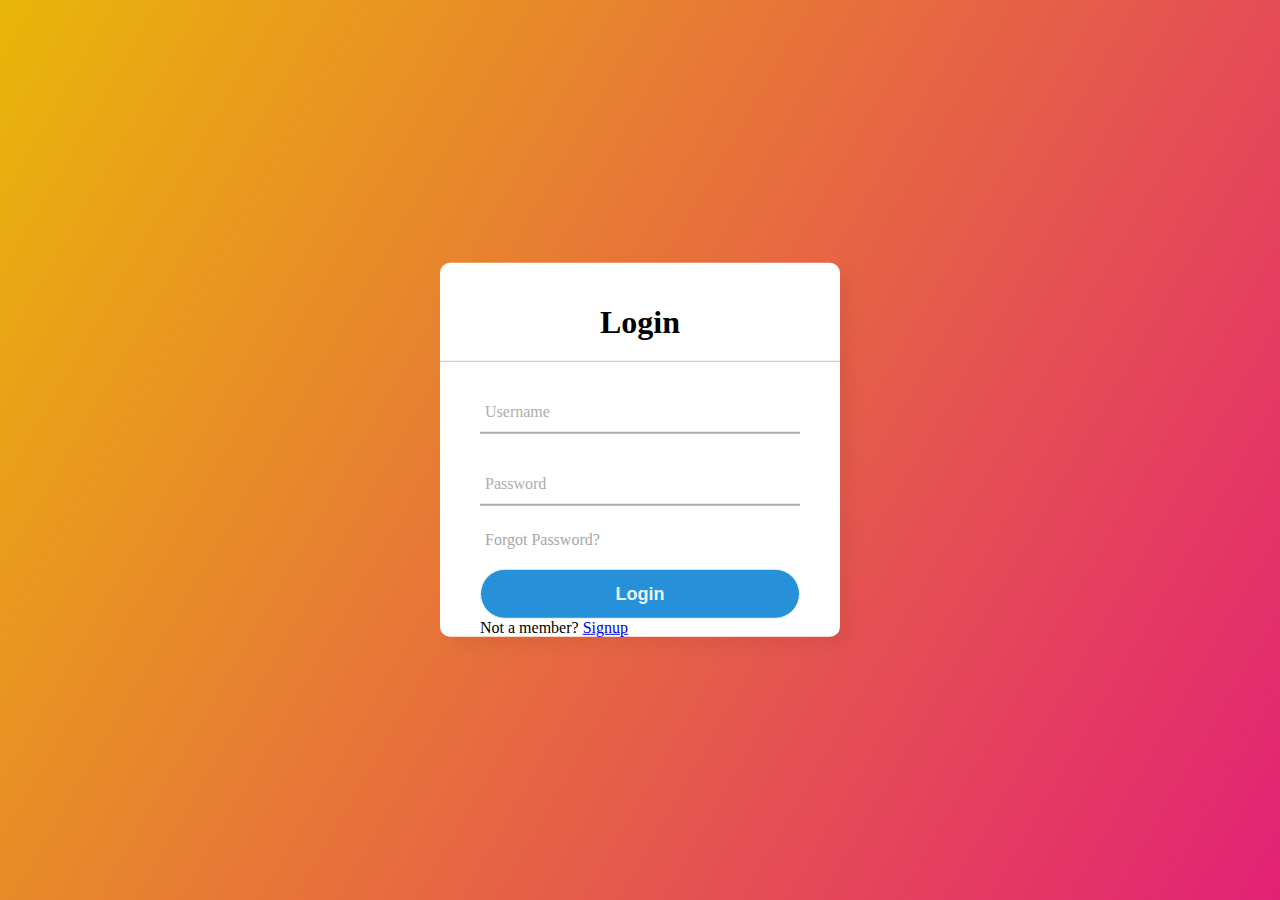
<file: 1st login form/index.html>
<!DOCTYPE html>
<html lang="en">
<head>
    <meta charset="UTF-8">
    <meta http-equiv="X-UA-Compatible" content="IE=edge">
    <meta name="viewport" content="width=device-width, initial-scale=1.0">
    <title>Animated login form</title>
    <link rel="stylesheet" href="style.css">
</head>
<body>
    <div class="center">
        <h1>Login</h1>
        <form method="post">
            <div class="txt_field">
                <input type="text"required>
                <span></span>
                <label>Username</label>
               
            </div>
            <div class="txt_field">
                <input type="password" required>
                <span></span>
                <label>Password</label>
                
               </div>
               <div class="pass">Forgot Password?</div>
               <input type="submit" value="Login">
               <div class="sign_link">
                 Not a member? <a href="#">Signup</a>

               </div>

        </form>
    </div>
</body>
</html>
</file>
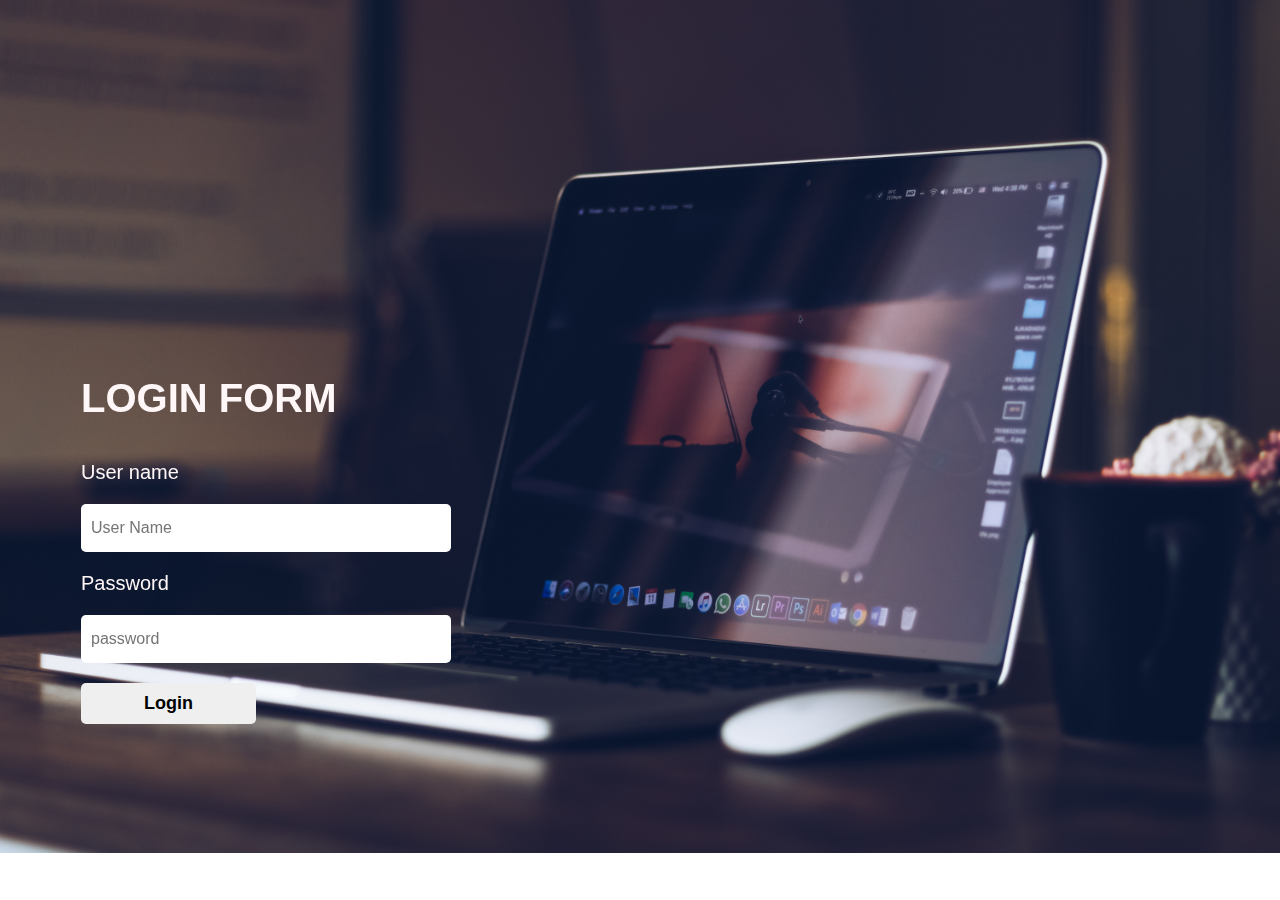
<file: 2nd login form/index.html>
<!DOCTYPE html>
<html lang="en">
<head>
    <meta charset="UTF-8">
    <meta http-equiv="X-UA-Compatible" content="IE=edge">
    <meta name="viewport" content="width=device-width, initial-scale=1.0">
    <title>Login form</title>
    <link rel="stylesheet" type ="text/css"href="./style.css">
</head>
<body>
    <div class="login-form">
        <h1>Login Form</h1>
        <form action="#"method ="post">
            <p>User name</p>
            <input type="text" name="user
            " placeholder="User Name
            ">
            <p>Password</p>
            <input type="password" name="password" placeholder="password" >
            <button type="submit
            ">Login</button>
        </form>
    </div>
    
</body>
</html>
</file>
<file: 1st login form/style.css>
body{
  margin: 0;
  padding: 0;
  background: linear-gradient(120deg,#eab609, #e32175);
  height: 100vh;
  overflow-block: hidden;
}
.center{
  position: absolute;
  top: 50%;
  left: 50%;
  transform: translate(-50%, -50%);
  width: 400px;
  background: white;
  border-radius: 10px;
  box-shadow: 10px 10px 15px rgba(0,0,0,0.05);
}
.center h1{
  text-align: center;
  padding: 20px 0;
  border-bottom: 1px solid silver;
}
.center form{
  padding: 0 40px;
  box-sizing: content-box;
}
form .txt_field{
  position: relative;
  border-bottom: 2px solid #adadad;
  margin: 30px 0;
}
.txt_field input{
  width: 100%;
  padding: 0 5px;
  height: 40px;
  font-size: 16px;
  border: none;
  background: none;
  outline: none;
}
.txt_field label{
  position: absolute;
  top: 50%;
  left: 5px;
  color: #adadad;
  transform: translateY(-50%);
  font-size: 16px;
  pointer-events: none;
  transition: .5s;
}
.txt_field span::before{
  content: '';
  position: absolute;
  top: 40px;
  left: 0;
  width: 0%;
  height: 2px;
  background: #2691d9;
  transition: .5s;
}
.txt_field input:focus ~ label,
.txt_field input:valid ~ label{
  top: -5px;
  color: #2691d9;
}
.txt_field input:focus ~ span::before,
.txt_field input:valid ~ span::before{
  width: 100%;
}
.pass{
  margin: -5px 0 20px 5px;
  color: #a6a6a6;
  cursor: pointer;
}
.pass:hover{
  text-decoration: underline;
}
input[type="submit"]{
  width: 100%;
  height: 50px;
  border: 1px solid;
  background: #2691d9;
  border-radius: 25px;
  font-size: 18px;
  color: #e9f4fb;
  font-weight: 700;
  cursor: pointer;
  outline: none;
}
input[type="submit"]:hover{
  border-color: #2691d9;
  transition: .5s;
}
.signup_link{
  margin: 30px 0;
  text-align: center;
  font-size: 16px;
  color:#666666;
}
.signup_link a{
  color: #2691d9;
  text-decoration: none;
}
.signup_link a:hover{
  text-decoration: underline;
}
</file>
<file: 2nd login form/style.css>
body{
    padding:0;
    margin: 0;
    font-family: sans-serif;
}

body{
    background: url('./bg.jpg')no-repeat ;
    background-size:cover;
    width: max-content;
    height: 10px;;

}

.login-form{
    width: 350px; 
    top: 60%;
    left: 20%;
    transform: translate(-50%,-50%);
    position: fixed;
    color: #fff7f7;



}
.login-form h1{
    font-size: 40px ;
    text-align: 20px;
    text-transform: uppercase;
    margin: 40px 0;

}
.login-form p {
      font-size: 20px ;
      margin: 15 px 0;
}
.login-form input{
      font-size: 16px;
      width: 100%;
      padding: 15px 10px;
      border: 0 ;
      outline:none;
      border-radius: 5px;
}
.login-form button{
  font-size: 18px;
  font-weight: bold;
  margin: 20px 0;
  padding: 10px 15px; 
  width: 50%;
  border-radius: 5px;
  border: 0;

}
</file>
